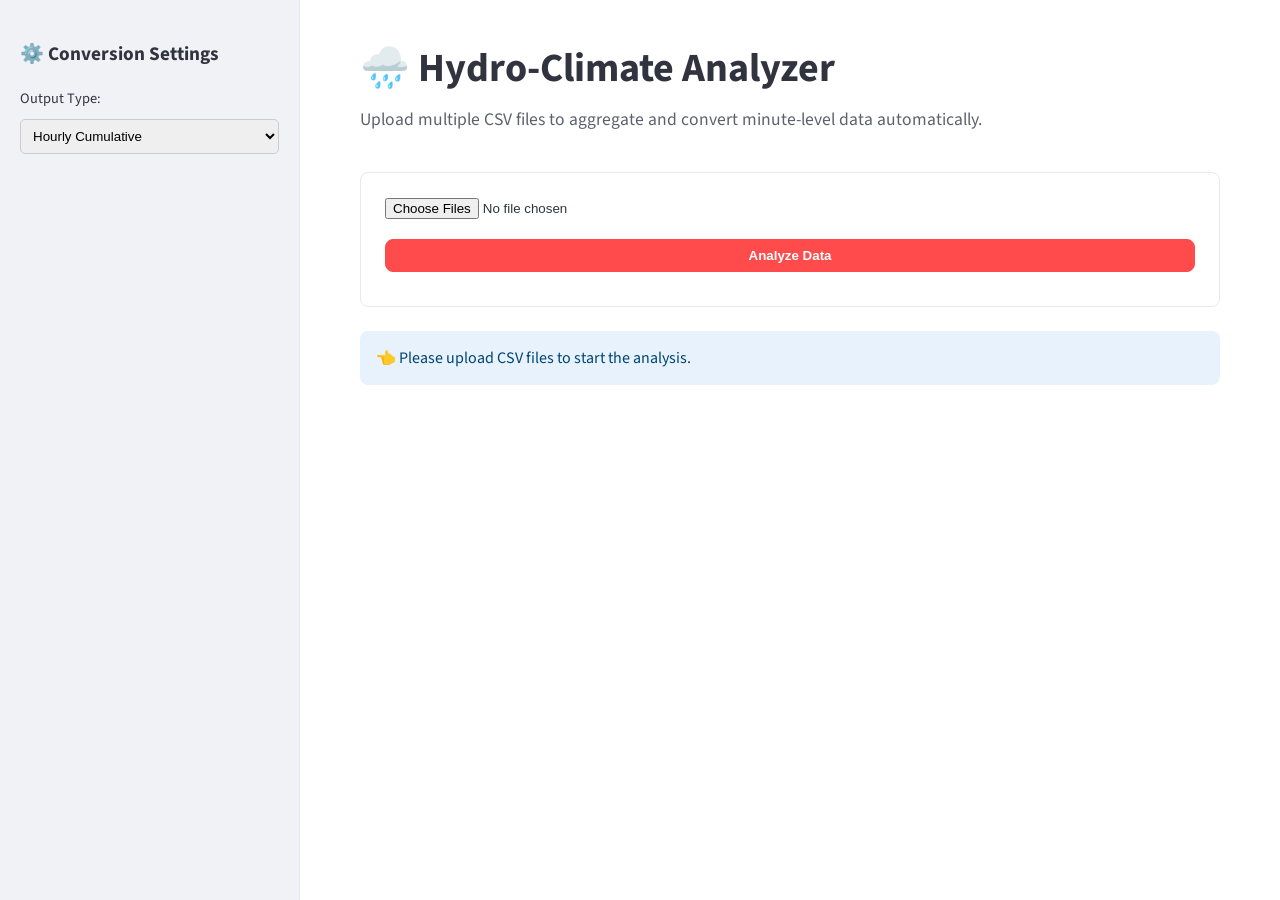
<file: templates/index.html>
<!DOCTYPE html>
<html lang="en">
<head>
    <meta charset="UTF-8">
    <meta name="viewport" content="width=device-width, initial-scale=1.0">
    <title>Hydro-Climate Data Converter</title>
    <script src="https://cdn.plot.ly/plotly-latest.min.js"></script>
    <link href="https://fonts.googleapis.com/css2?family=Source+Sans+Pro:wght@400;600;700&display=swap" rel="stylesheet">
    <style>
        :root {
            --primary-color: #ff4b4b; /* Streamlit Red */
            --bg-color: #ffffff;
            --sidebar-bg: #f0f2f6;
            --text-color: #31333f;
            --secondary-text: #5e616c;
        }

        * {
            margin: 0;
            padding: 0;
            box-sizing: border-box;
        }

        body {
            font-family: 'Source Sans Pro', sans-serif;
            color: var(--text-color);
            background-color: var(--bg-color);
            display: flex;
            min-height: 100vh;
        }

        /* --- SIDEBAR --- */
        .sidebar {
            width: 300px;
            background-color: var(--sidebar-bg);
            padding: 40px 20px;
            position: fixed;
            height: 100vh;
            border-right: 1px solid #e6e9ef;
        }

        .sidebar h2 {
            font-size: 1.2rem;
            margin-bottom: 20px;
            color: var(--text-color);
        }

        .sidebar-section {
            margin-bottom: 30px;
        }

        /* --- MAIN CONTENT --- */
        .main {
            margin-left: 300px;
            flex: 1;
            padding: 40px 60px;
            max-width: 1200px;
        }

        h1 {
            font-size: 2.5rem;
            font-weight: 700;
            margin-bottom: 10px;
        }

        .description {
            color: var(--secondary-text);
            margin-bottom: 40px;
            font-size: 1.1rem;
        }

        /* --- STREAMLIT STYLE COMPONENTS --- */
        .st-card {
            border: 1px solid #e6e9ef;
            border-radius: 0.5rem;
            padding: 1.5rem;
            margin-bottom: 1.5rem;
        }

        .upload-zone {
            border: 1px solid #dcdfe3;
            border-radius: 0.5rem;
            padding: 20px;
            background: white;
            cursor: pointer;
        }

        button {
            background-color: white;
            color: var(--primary-color);
            border: 1px solid var(--primary-color);
            padding: 0.5rem 1rem;
            border-radius: 0.5rem;
            cursor: pointer;
            font-weight: 600;
            transition: all 0.2s;
            width: 100%;
            margin-top: 10px;
        }

        button:hover {
            background-color: var(--primary-color);
            color: white;
        }

        button.primary {
            background-color: var(--primary-color);
            color: white;
        }

        /* --- GRID SYSTEM --- */
        .row {
            display: flex;
            gap: 20px;
            margin-top: 20px;
        }

        .col-1 { flex: 1; }
        .col-2 { flex: 2; }

        /* --- UTILS --- */
        .st-info {
            background-color: rgba(28, 131, 225, 0.1);
            color: rgb(0, 68, 116);
            padding: 1rem;
            border-radius: 0.5rem;
            margin-bottom: 1rem;
        }

        #file-items {
            font-size: 0.85rem;
            color: var(--secondary-text);
            margin-top: 10px;
        }

        .spinner {
            border: 3px solid #f3f3f3;
            border-top: 3px solid var(--primary-color);
            border-radius: 50%;
            width: 20px;
            height: 20px;
            animation: spin 1s linear infinite;
            display: inline-block;
            vertical-align: middle;
            margin-right: 10px;
        }

        @keyframes spin { 0% { transform: rotate(0deg); } 100% { transform: rotate(360deg); } }
    </style>
</head>
<body>

    <div class="sidebar">
        <h2>⚙️ Conversion Settings</h2>
        <div class="sidebar-section">
            <p style="font-size: 0.9rem; margin-bottom: 10px;">Output Type:</p>
            <select id="conversion-type" style="width: 100%; padding: 8px; border-radius: 5px; border: 1px solid #ccc;">
                <option>Hourly Cumulative</option>
                <option>Daily Cumulative</option>
                <option>Diurnal Pattern</option>
            </select>
        </div>
        
        <div id="actions-sidebar" style="display:none;">
            <button id="download-btn" class="primary">⬇️ Download Results (CSV)</button>
        </div>
    </div>

    <div class="main">
        <h1>🌧️ Hydro-Climate Analyzer</h1>
        <p class="description">Upload multiple CSV files to aggregate and convert minute-level data automatically.</p>

        <div class="st-card">
            <form id="upload-form">
                <input type="file" id="files" name="files" accept=".csv" multiple style="width: 100%; margin-bottom: 10px;">
                <button type="submit" class="primary">Analyze Data</button>
            </form>
            <div id="file-items"></div>
        </div>

        <div id="status-area">
            <div class="st-info">👈 Please upload CSV files to start the analysis.</div>
        </div>

        <div id="results-area" style="display:none;">
            <div class="row">
                <div class="col-1">
                    <h3>📊 Result Table</h3>
                    <div id="stats-summary" style="margin-top:15px;"></div>
                </div>

                <div class="col-2">
                    <h3>📈 Visualization</h3>
                    <div id="chart" class="st-card" style="min-height: 400px;"></div>
                </div>
            </div>
        </div>
    </div>

    <script>
        let currentCsvData = null;

        // 1. Handle File Selection Preview
        document.getElementById('files').addEventListener('change', function(e) {
            const fileItems = document.getElementById('file-items');
            fileItems.innerHTML = this.files.length > 0 
                ? `📄 Selected: ${this.files.length} file(s)` 
                : '';
        });

        // 2. Handle the "Analyze Data" Button Click
        document.getElementById('upload-form').onsubmit = async function(e) {
            e.preventDefault(); // Prevents the page from refreshing
        
            const fileInput = document.getElementById('files');
            const statusArea = document.getElementById('status-area');
            const resultsArea = document.getElementById('results-area');
            const sidebarActions = document.getElementById('actions-sidebar');
        
            if (!fileInput.files.length) {
                statusArea.innerHTML = '<div class="st-info" style="color: #ff4b4b;">❌ Please select at least one CSV file.</div>';
                return;
            }

            // Show Loading State
            statusArea.innerHTML = '<div class="st-info"><span class="spinner"></span> Processing your data...</div>';
            resultsArea.style.display = 'none';

            const formData = new FormData();
            for (let file of fileInput.files) {
                formData.append('files', file);
            }

            try {
                const response = await fetch('/process', {
                    method: 'POST',
                    body: formData
                });

                const data = await response.json();

                if (!response.ok || !data.success) {
                    throw new Error(data.error || 'Server processing failed');
                }

                // Store CSV for download
                currentCsvData = data.csv_data;

                // 3. Update the UI with Stats (Left Column)
                document.getElementById('stats-summary').innerHTML = `
                    <div class="st-card">
                        <p><strong>Total Files:</strong> ${data.total_files}</p>
                        <p><strong>Total Records:</strong> ${data.total_combined_records}</p>
                        <p><strong>Average:</strong> ${data.average}</p>
                        <p><strong>Max Value:</strong> ${data.max_value}</p>
                    </div>
                `;

                // 4. Render the Plotly Chart (Right Column)
                const trace = {
                    x: data.labels,
                    y: data.values,
                    type: 'bar',
                    marker: { color: '#ff4b4b' } // Match Streamlit Red
                };
            
                const layout = {
                    margin: { t: 20, b: 40, l: 40, r: 20 },
                    paper_bgcolor: 'rgba(0,0,0,0)',
                    plot_bgcolor: 'rgba(0,0,0,0)'
                };
            
                Plotly.newPlot('chart', [trace], layout, { responsive: true });

                // Show Results and Sidebar Download
                statusArea.innerHTML = `<div class="st-info" style="background: rgba(40, 167, 69, 0.1); color: #28a745;">✅ Success! Processed ${data.total_files} files.</div>`;
                resultsArea.style.display = 'block';
                sidebarActions.style.display = 'block';

            } catch (error) {
                statusArea.innerHTML = `<div class="st-info" style="color: #ff4b4b;">❌ Error: ${error.message}</div>`;
            }
        };

        // 5. Handle Sidebar Download Button
        document.getElementById('download-btn').onclick = function() {
            if (!currentCsvData) return;
            const blob = new Blob([currentCsvData], { type: 'text/csv' });
            const url = window.URL.createObjectURL(blob);
            const a = document.createElement('a');
            a.href = url;
            a.download = 'analysis_results.csv';
            a.click();
        };
    </script>
</body>
</html>
</file>
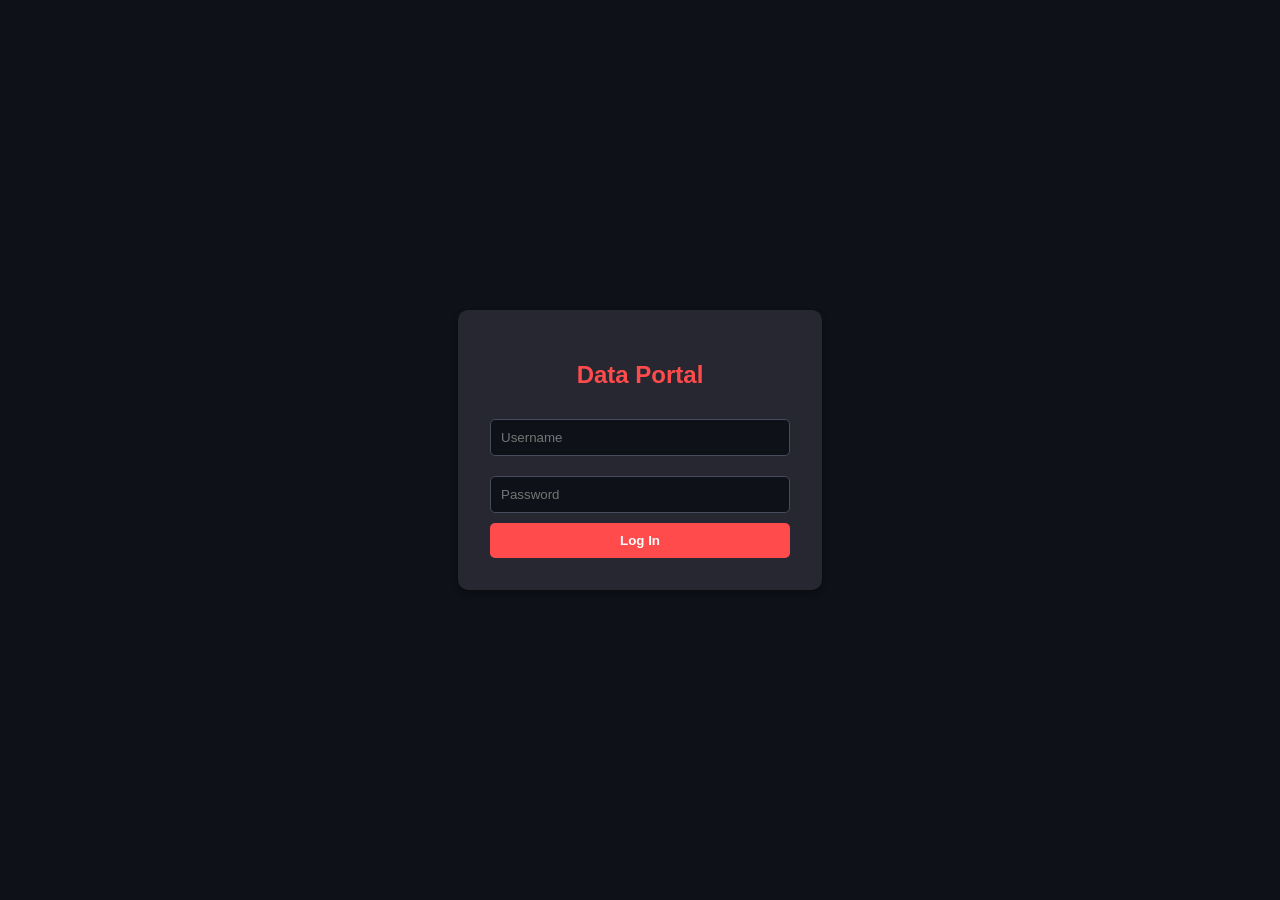
<file: templates/login.html>
<!DOCTYPE html>
<html>
<head>
    <title>Hydro-Data Login</title>
    <style>
        body { font-family: 'Inter', sans-serif; background-color: #0e1117; color: white; display: flex; justify-content: center; align-items: center; height: 100vh; margin: 0; }
        .login-card { background: #262730; padding: 2rem; border-radius: 10px; box-shadow: 0 4px 6px rgba(0,0,0,0.3); width: 300px; }
        input { width: 100%; padding: 10px; margin: 10px 0; border-radius: 5px; border: 1px solid #464b5d; background: #0e1117; color: white; box-sizing: border-box; }
        button { width: 100%; padding: 10px; background-color: #ff4b4b; border: none; color: white; border-radius: 5px; cursor: pointer; font-weight: bold; }
        button:hover { background-color: #e03a3a; }
        h2 { text-align: center; margin-bottom: 20px; color: #ff4b4b; }
    </style>
</head>
<body>
    <div class="login-card">
        <h2>Data Portal</h2>
        <form method="POST">
            <input type="text" name="username" placeholder="Username" required>
            <input type="password" name="password" placeholder="Password" required>
            <button type="submit">Log In</button>
        </form>
    </div>
</body>
</html>
</file>
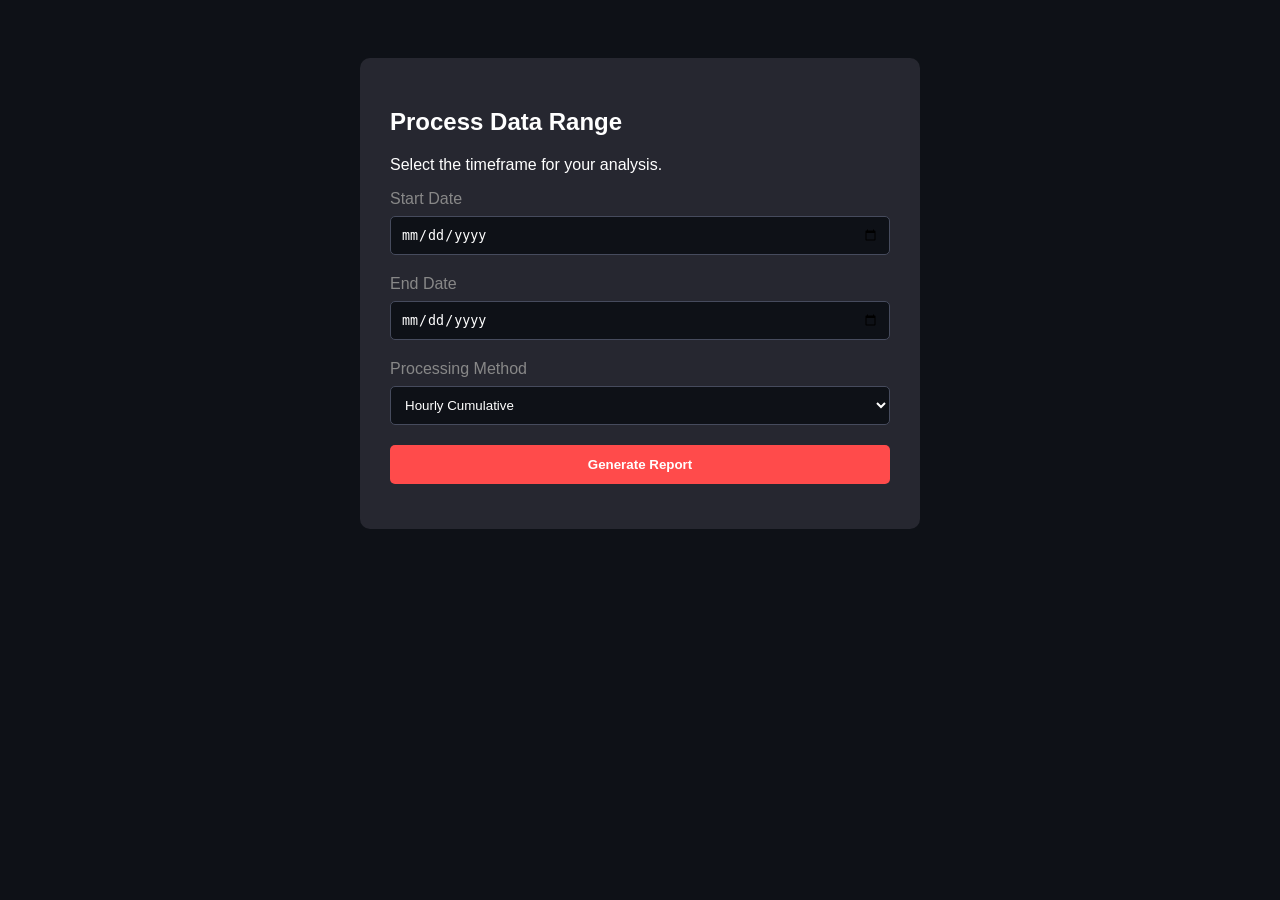
<file: templates/newrequest.html>
<!DOCTYPE html>
<html>
<head>
    <title>New Data Request</title>
    <style>
        body { font-family: sans-serif; background: #0e1117; color: white; padding: 50px; }
        .card { background: #262730; padding: 30px; border-radius: 10px; max-width: 500px; margin: auto; }
        .input-group { margin-bottom: 20px; }
        label { display: block; margin-bottom: 8px; color: #888; }
        input[type="date"], select { 
            width: 100%; padding: 10px; border-radius: 5px; border: 1px solid #464b5d; 
            background: #0e1117; color: white; box-sizing: border-box;
        }
        button { 
            width: 100%; padding: 12px; background: #ff4b4b; border: none; 
            color: white; font-weight: bold; border-radius: 5px; cursor: pointer; 
        }
        button:hover { background: #e03a3a; }
    </style>
</head>
<body>

    <div class="card">
        <h2>Process Data Range</h2>
        <p>Select the timeframe for your analysis.</p>
        
        <div class="input-group">
            <label>Start Date</label>
            <input type="date" id="start_date" required>
        </div>

        <div class="input-group">
            <label>End Date</label>
            <input type="date" id="end_date" required>
        </div>

        <div class="input-group">
            <label>Processing Method</label>
            <select id="method">
                <option value="hourly">Hourly Cumulative</option>
                <option value="daily">Daily Average</option>
                <option value="diurnal">Diurnal Analysis</option>
            </select>
        </div>

        <button onclick="submitRequest()">Generate Report</button>
        
        <div id="status" style="margin-top: 15px; text-align: center;"></div>
    </div>

    <script>
        function submitRequest() {
            const start = document.getElementById('start_date').value;
            const end = document.getElementById('end_date').value;
            const method = document.getElementById('method').value;

            if (!start || !end) {
                alert("Please select both dates!");
                return;
            }

            document.getElementById('status').innerText = "Generating paths...";

            // Send to your task handler
            fetch('/run-task', {
                method: 'POST',
                headers: { 'Content-Type': 'application/json' },
                body: JSON.stringify({
                    start_date: start,
                    end_date: end,
                    method: method
                })
            })
            .then(res => res.json())
            .then(data => {
                if(data.success) {
                    document.getElementById('status').innerHTML = `<span style="color:green">Success! Download starting...</span>`;
                    // (Insert the Blob download logic here later)
                } else {
                    document.getElementById('status').innerHTML = `<span style="color:red">Error: ${data.error}</span>`;
                }
            });
        }
    </script>
</body>
</html>
</file>
